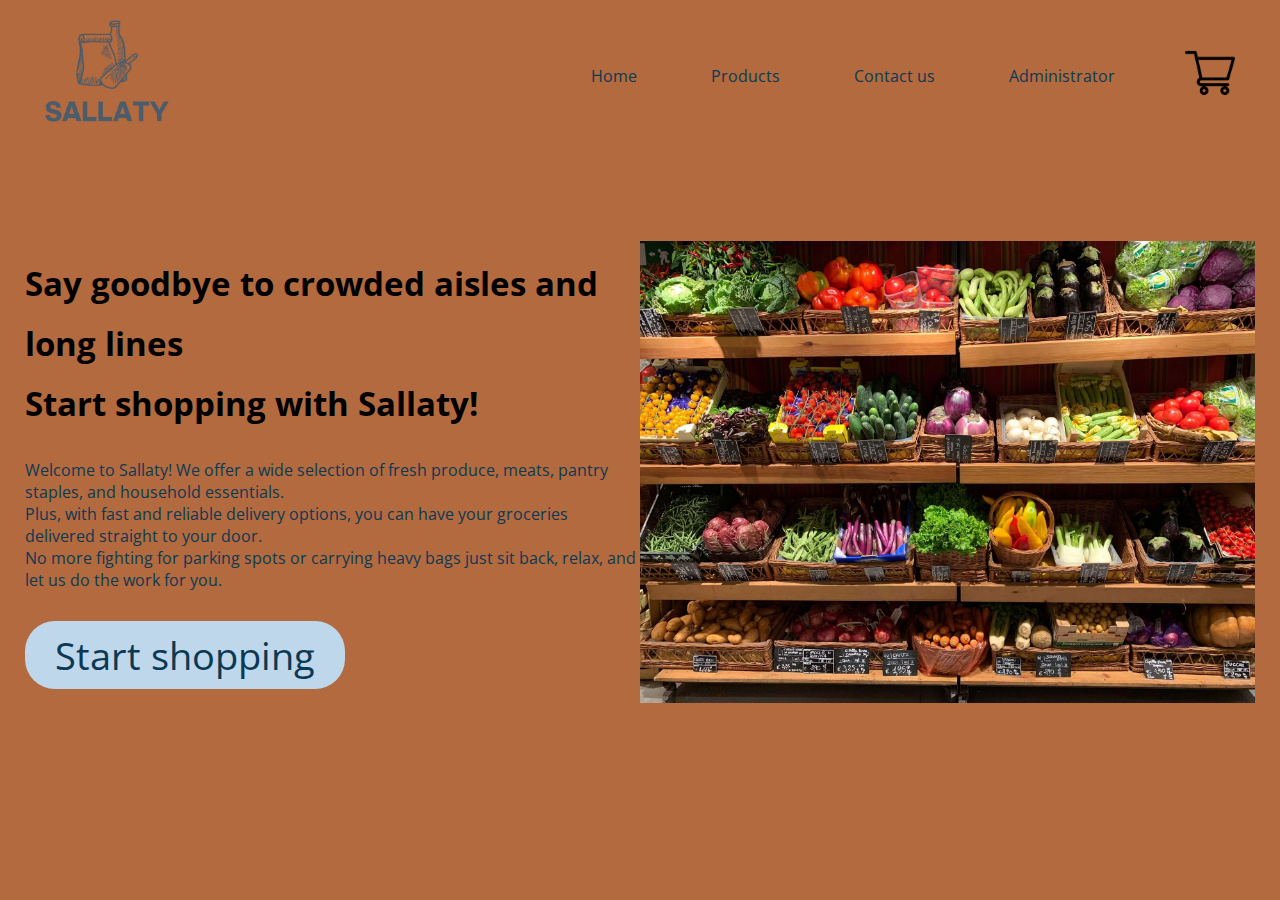
<file: index.html>
<!DOCTYPE html>
<html>

<head>
    <meta charset="UTF-8">
    <title>Sallaty</title>
    <link rel="stylesheet" href="style.css">
    <link rel="preconnect" href="https://fonts.googleapis.com">
    <link rel="preconnect" href="https://fonts.gstatic.com" crossorigin>
    <link href="https://fonts.googleapis.com/css2?family=Open+Sans:ital,wght@0,300;1,400;1,500;1,600;1,700&display=swap"
        rel="stylesheet">
</head>

<body class="body-color">
    <div class="header" id="myHeader">
        <div class="container">
            <div class="navbar">
                <div class="logo">
                    <a href="index.html"><img src="images/logo-corp-prev.png" width="125px"></a>
                </div>
                <nav>
                    <ul>
                        <li><a href="index.html">Home</a></li>
                        <li><a href="Products.php">Products</a></li>
                        <li><a href="Contact.html">Contact us</a></li>
                        <li><a href="Administrator.php">Administrator</a></li>
                    </ul>
                </nav>
                <a href="Cart.php"><img src="images/Cart.png" width="50px" height="50px"></a>
            </div>
            <div class="row">
                <div class="col-2">
                    <h1>Say goodbye to crowded aisles and long lines <br>Start shopping with Sallaty!</h1>
                    <p>Welcome to Sallaty! We offer a wide selection of fresh produce, meats, pantry staples, and
                        household essentials. <br>Plus, with fast and reliable delivery options, you can have your
                        groceries delivered straight to your door. <br>No more fighting for parking spots or carrying
                        heavy bags just sit back, relax, and let us do the work for you.</p>
                    <a href="Products.html" class="Start_shopping">Start shopping</a>
                </div>
                <div class="col-2">
                    <img src="images/assorted-fruits-on-brown-wooden-racks-1.jpg">
                </div>
            </div>
        </div>
    </div>
</body>
<script>
    window.onscroll = function () { myFunction() };

    var header = document.getElementById("myHeader");
    var sticky = header.offsetTop;

    function myFunction() {
        if (window.pageYOffset > sticky) {
            header.classList.add("sticky");
        } else {
            header.classList.remove("sticky");
        }
    }
</script>
</html>
</file>
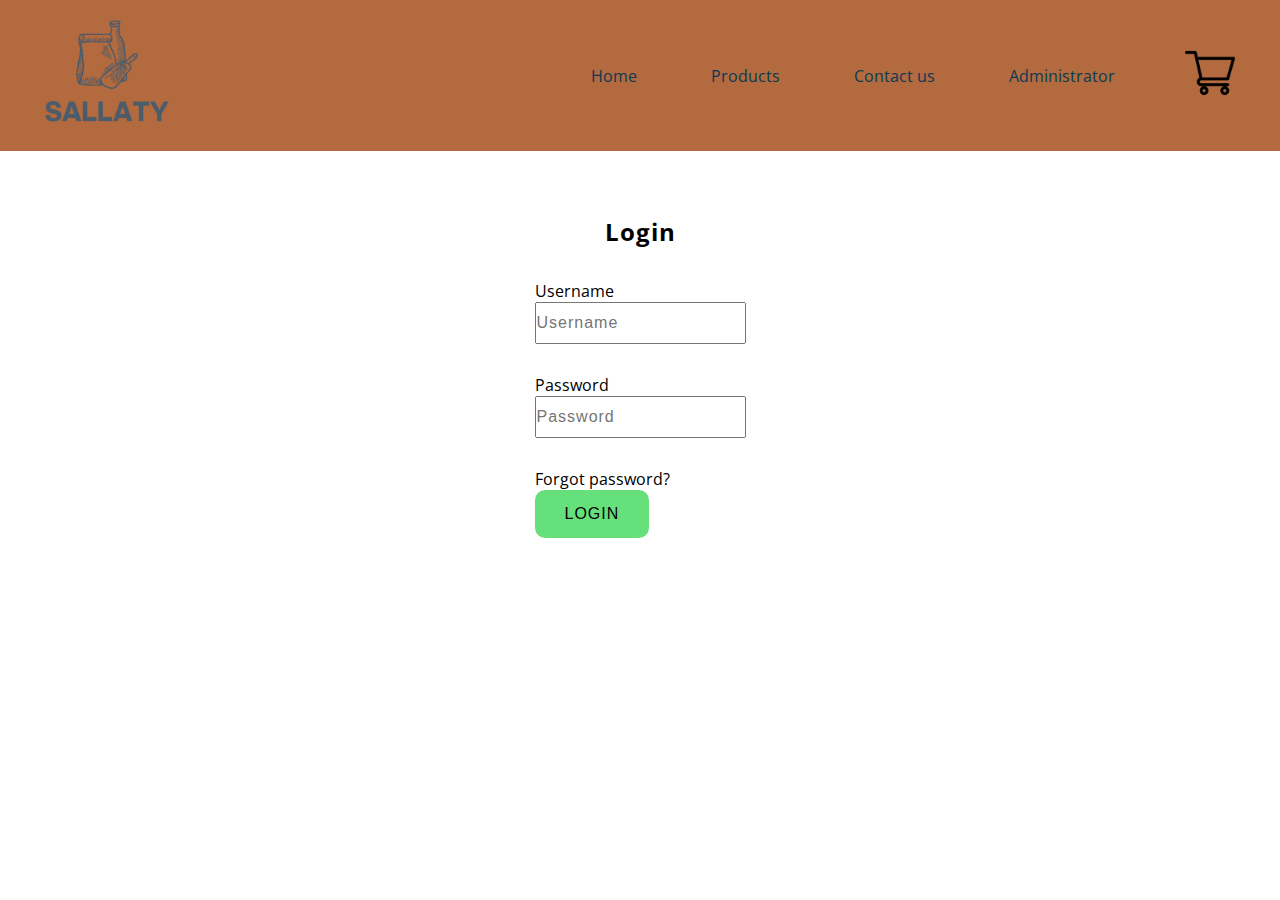
<file: Account.html>
<!DOCTYPE html>
<html>

<head>
    <meta charset="UTF-8">
    <title>Login-Sallaty</title>
    <link rel="stylesheet" href="style.css">
    <link rel="preconnect" href="https://fonts.googleapis.com">
    <link rel="preconnect" href="https://fonts.gstatic.com" crossorigin>
    <link href="https://fonts.googleapis.com/css2?family=Open+Sans:ital,wght@0,300;1,400;1,500;1,600;1,700&display=swap"
        rel="stylesheet">
</head>

<body>

    <div class="header">
        <div class="container">
            <div class="navbar">
                <div class="logo">
                    <a href="index.html"><img src="images/logo-corp-prev.png" width="125px"></a>
                </div>
                <nav>
                    <ul>
                      <li><a href="index.html">Home</a></li>
                      <li><a href="Products.html">Products</a></li>
                      <li><a href="Contact.html">Contact us</a></li>
                      <li><a href="Administrator.php">Administrator</a></li>
                    </ul>
                </nav>
                <a href="Cart.html"><img src="images/Cart.png" width="50px" height="50px"></a>
            </div>
        </div>
    </div>
    <div class="account">
        <form action="" class="form">
          <h2>Login</h2>
          <label for="loginUser">Username</label>
          <div class="input-group">
            <input
              type="text"
              name="loginUser" 
              id="loginUser" 
              placeholder="Username";
              required 
            />
            
          </div>
          <label for="loginPassword">Password</label>
          <div class="input-group">
            <input
              type="password"
              name="loginPassword"
              id="loginPassword"
              placeholder="Password";
              required
            />
            
          </div>
          <label><a href="">Forgot password?</a></label>
          <input type="submit" value="Login" class="submit-btn" />
        </form>
      </div>


</body>

</html>
</file>
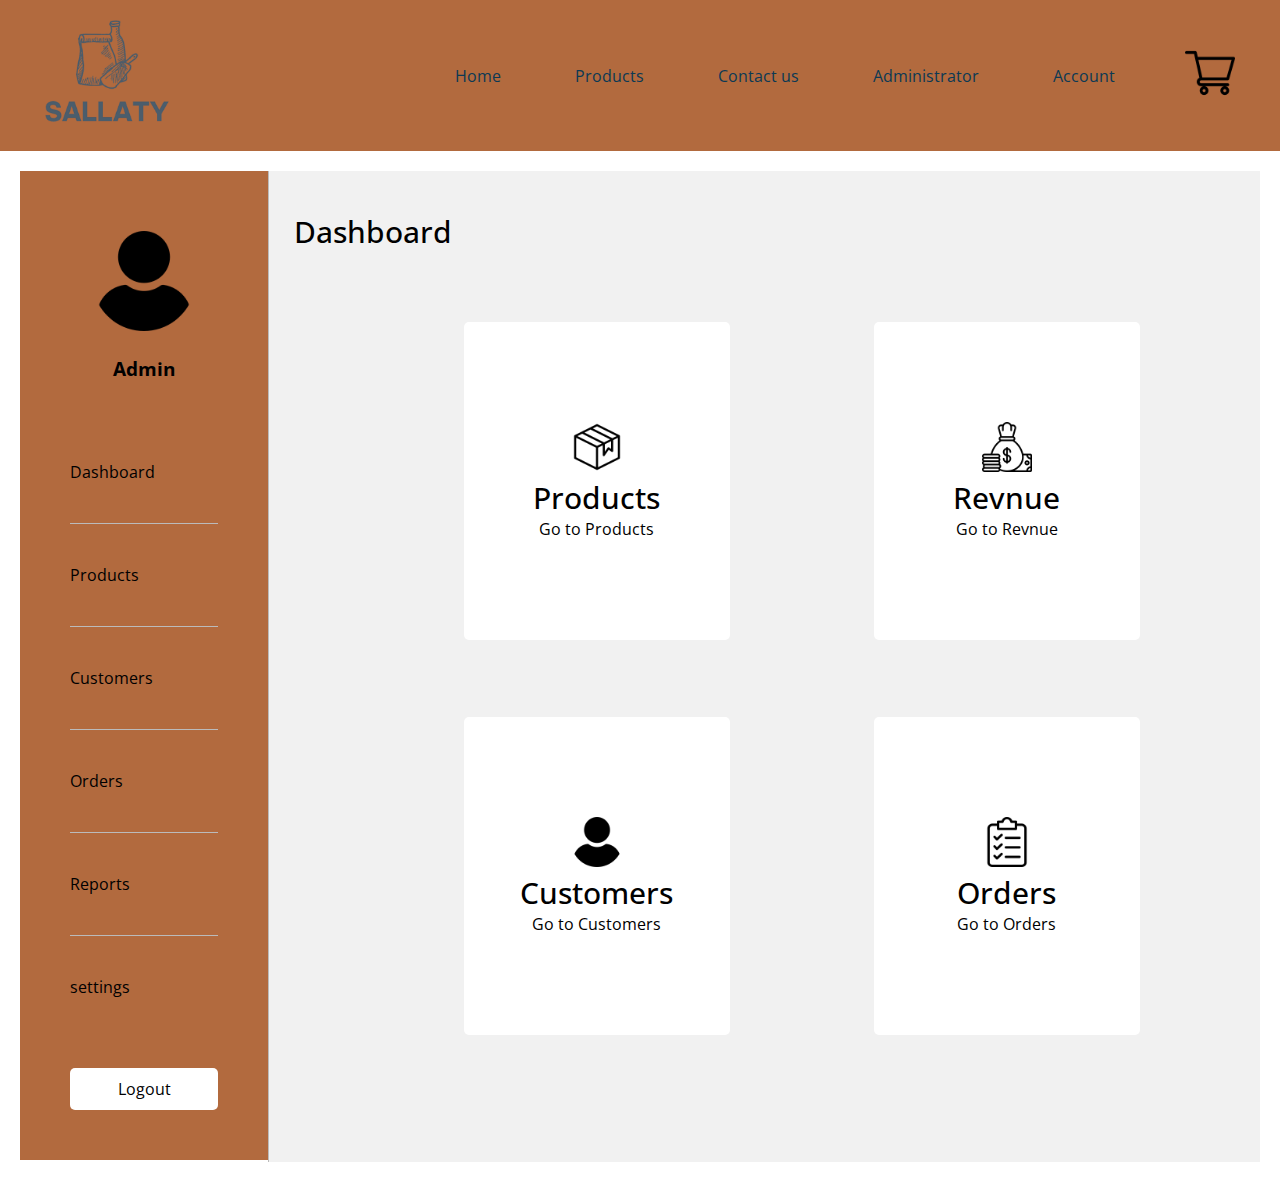
<file: Administrator.html>
<!DOCTYPE html>
<html>

<head>
    <meta charset="UTF-8">
    <title>Login-Sallaty</title>
    <link rel="stylesheet" href="style.css">
    <link rel="preconnect" href="https://fonts.googleapis.com">
    <link rel="preconnect" href="https://fonts.gstatic.com" crossorigin>
    <link href="https://fonts.googleapis.com/css2?family=Open+Sans:ital,wght@0,300;1,400;1,500;1,600;1,700&display=swap"
        rel="stylesheet">
     <style type="">
       .content{
        display: flex;
        flex-direction: row;
        justify-content: space-between;
        margin: 20px;
     
       }
         .side-admin-menu{
          width: 20%;
          height: 100%;
          background-color: #b26a3e;
          padding: 50px;
         }
         .side-admin-menu .admin-info{
          
          justify-content: space-between;
          margin: 0 auto;
          width: 100%;
          border-radius: 30px;
          height: 100%;

         } 
            .side-admin-menu .admin-info .admin-image{
            width: 100%;
            height: 100%;
            text-align: center;
            
            padding: 10px;
            }
            .side-admin-menu .admin-info .admin-name{
            width: 100%;
            height: 100%;
            
            text-align: center;
            padding: 10px;
            margin-bottom: 30px;
            }
            .side-admin-menu ul{    
            list-style-type: none;
            padding: 0px;
            }
            .side-admin-menu ul li{
            padding: 40px 0;
            border-bottom: 1px solid #bbb;
            }
            .side-admin-menu ul li a{
            text-decoration: none;
            color: #000;
            }
            .side-admin-menu ul li a:hover{
            color: #ffffff;
            }
            .side-admin-menu ul li:last-child{
            border-bottom: none;
            }
            .side-admin-menu ul li.active{
            background-color: #4CAF50;
            color: white;
            }
            .side-admin-menu .logout-btn{
            width: 100%;
            height: 100%;
            background-color: #ffffff;
            border-radius: 5px;
            text-align: center;
            padding: 10px;
            margin-top: 30px;
            }
            .side-admin-menu .logout-btn a{
            text-decoration: none;
            color: #000;
            }
            .side-admin-menu .logout-btn a:hover{
            color: #ff523b;
            }
            .Dashboard{
            width: 80%;
            height: 100%;
            background-color: #f1f1f1;
            padding-top: 40px;
            padding-left: 25px;
            padding-bottom: 0;
            
            border-left: 1px solid #bbb;
            }
            .Dashboard h1{
            font-size: 30px;
            font-weight: 500;
            font-family: 'Open Sans', sans-serif;


            }
            .dashboard-content{
            display: flex;
            flex-direction: row;
           
            margin-top: 20px;
            }
            .dashboard-content .dashboard-box-row{
            width: 30%;
            height: 100%;
            margin-left: 120px;
            border-radius: 10px;
            padding: 50px;
            }
            .dashboard-content .dashboard-box-row h2{
            font-size: 30px;
            font-weight: 500;
            }
            .dashboard-content .dashboard-box-row p{
            font-size: 20px;
            font-weight: 400;
            }
            .dashboard-content .dashboard-box-row .icon{
            width: 100%;
            height: 100%;
            background-color: #f1f1f1;
            text-align: center;
            padding: 10px;
            }
            .dashboard-content .dashboard-box-row .icon img{
            width: 100px;
            height: 100px;
            }
            .dashboard-content .dashboard-box-row .btn{
            width: 100%;
            height: 100%;
            background-color: #ff523b;
            border-radius: 5px;
            text-align: center;
            padding: 10px;
            margin-top: 30px;
            }
            .dashboard-content .dashboard-box-row .btn a{
            text-decoration: none;
            color: #000;
            }
            .dashboard-content .dashboard-box-row .btn a:hover{
            color: #ff523b;
            }
            .dashboard-content .dashboard-box-row .dashboard-box {
            width: 140%;    
            height: 100%;
            background-color: #ffffff;
            border-radius: 5px;
            text-align: center;
            padding-top: 100px;
            padding-bottom: 100px;
            
            margin-bottom: 77px;
            
           

          
            }
            

            
    
     </style>   
</head>

<body>

    <div class="header">
        <div class="container">
            <div class="navbar">
                <div class="logo">
                    <a href="index.html"><img src="images/logo-corp-prev.png" width="125px"></a>
                </div>
                <nav>
                    <ul>
                        <li><a href="index.html">Home</a></li>
                        <li><a href="Products.html">Products</a></li>
                        <li><a href="Contact.html">Contact us</a></li>
                        <li><a href="Administrator.html">Administrator</a></li>
                        <li><a href="Account.html">Account</a></li>
                    </ul>
                </nav>
                <a href="Cart.html"><img src="images/Cart.png" width="50px" height="50px"></a>
            </div>
        </div>
    </div>

    <div class="content">
        <div class="side-admin-menu">
            <div class="admin-info">
                <div class="admin-image">
                    <img src="images/user.png" width="100px" height="100px">
                </div>
                <div class="admin-name">
                    <h3>Admin</h3>
                </div>
                
                
            </div>
            
        
            <ul>
                <li><a href="Administratordash.html">Dashboard</a></li>
                <li><a href="Productspag3.html">Products</a></li>
                <li><a href="Customers.html">Customers</a></li>
                <li><a href="Orders.html">Orders</a></li>
                <li><a href="Reports.html">Reports</a></li>
                <li><a href="settings.html">settings</a></li>
            </ul>
            <div class="logout-btn">
                <a href="index.html">Logout</a>
            </div>

            
        </div>
        <div class="Dashboard">
            <h1>Dashboard</h1>
            <div class="dashboard-content">
                <div class="dashboard-box-row">
                    <div class="dashboard-box">
                        <div class="box-icon">
                            <img src="images/product.png" width="50px" height="50px">
                            
                        </div>
                        <h2>Products</h2>
                        
                        <a href="#">Go to Products</a>
                    </div>
                    <div class="dashboard-box">
                        <div class="box-icon">
                            <img src="images/user.png" width="50px" height="50px">
                            
                        </div>
                        <h2>Customers</h2>
                       
                        <a href="#">Go to Customers</a>
                    </div>
                    
                </div>
                <div class="dashboard-box-row">
                    <div class="dashboard-box">
                        <div class="box-icon">
                            <img src="images/money.png" width="50px" height="50px">

                        </div>
                        <h2>Revnue</h2>
                      
                        <a href="#">Go to Revnue</a>
                    </div>
                    <div class="dashboard-box">
                        <div class="box-icon">
                            <img src="images/clipboard.png" width="50px" height="50px">

                        </div>
                        <h2>Orders</h2>
                        
                        <a href="#">Go to Orders</a>
                    </div>
                    
                </div>
            </div>
            </div>

        

    </div>

    
        


</body>

</html>
</file>
<file: style.css>
/*--- Home/all pages ---*/
 * {
     margin: 0;
     padding: 0;
     box-sizing: border-box;
 }

 .navbar {
     display: flex;
     align-items: center;
     padding: 20px;
 }

 nav {
     flex: 1;
     text-align: right;

 }

 nav ul {
     display: inline-block;
     list-style-type: none;
 }

 nav li {
     display: inline-block;
     margin-right: 70px;
 }

 a {
     color: #000;
     text-decoration: none;
 }

 .header a {
     text-decoration: none;
     color: #0B3954;
 }

 p {
     color: #0B3954;
 }

 .container {
     margin: auto;
     padding-left: 25px;
     padding-right: 25px;
 }

 .body-color {
     background-color: #b26a3e;
 }

 .row {
     display: flex;
     align-items: center;
     flex-wrap: wrap;
     justify-content: space-around;
 }

 .col-2 {
     flex-basis: 50%;
     min-width: 300px;
 }

 .col-2 img {
     max-width: 100%;
     padding: 20px 0;
 }

 .col-2 h1 {
     font-size: 33px;
     line-height: 60px;
     margin: 25px 0;
 }

 .Start_shopping {
     display: inline-block;
     background-color: #BFD7EA;
     padding: 8px 30px;
     margin: 30px 0;
     border-radius: 30px;
     font-size: 38px;
 }

 .Start_shopping:hover {
     background-color: #565656;
 }

 .header {
     background: #b26a3e;
 }

 body {
     font-family: 'Open Sans', sans-serif;

 }

 .header .row {
     margin-top: 70px;
 }

 /* product */
 .lg-title,.md-title,.sm-title{
    font-family: 'Open Sans', sans-serif;
    padding: 0.6rem 0;
    text-transform: capitalize;
}
.lg-title{
    font-size: 2.5rem;
    font-weight: 500;
    text-align: center;
    padding: 1.3rem 0;
    opacity: 0.9;
}
.md-title{
    font-size: 2rem;
    font-family: 'Open Sans', sans-serif;
}
.sm-title{
    font-weight: 300;
    font-size: 1rem;
    text-transform: uppercase;
}
.text-light{
    font-size: 1rem;
    font-weight: 600;
    line-height: 1.5;
    opacity: 0.5;
    margin: 0.4rem 0;
}
.products{
    background: var(--alice-blue);
    padding: 3.2rem 0;
}
.products .text-light{
    text-align: center;
    width: 70%;
    margin: 0.9rem auto;
}
.product{
    margin: 2rem;
    position: relative;
}
.product-content{
    background: var(--gray);
    padding: 3rem 0.5rem 2rem 0.5rem;
    cursor: pointer;
}
.product-img{
    background: var(--white-light);
    box-shadow: 0 0 20px 10px var(--white-light);
    width: 200px;
    height: 200px;
    margin: 0 auto;
    border-radius: 50%;
    transition: background 0.5s ease;
}
.product-btns{
    display: flex;
    justify-content: center;
    margin-top: 1.4rem;
    opacity: 0;
    transition: opacity 0.6s ease;
}

.admin-product-btns{
    display: flex;
    justify-content: center;
    margin-top: 1.4rem;
    opacity: 0.6;
    transition: opacity 0.6s ease;
}

.btn-cart{
    background: #b26a3e;
    border: 5px solid black;
    padding: 0.8rem 0;
    width: 125px;
    font-family: 'Open Sans', sans-serif;
    text-transform: uppercase;
    cursor: pointer;
    border: none;
    transition: all 0.6s ease;
}

.btn-cart:hover{
    background: #b26a3e;
}
.product-info{
    background: white;
    padding: 2rem;
}
.product-info-top{
    display: flex;
    justify-content: space-between;
    align-items: center;
}
.product-name{
    color: black;
    display: block;
    text-decoration: none;
    font-size: 1rem;
    text-transform: uppercase;
    font-weight: bold;
}
.product-price{
    padding-top: 0.6rem;
    padding-right: 0.6rem;
    display: inline-block;
}
.product-img img{
    transition: transform 0.6s ease;
}
.product:hover .product-img img{
    transform: scale(1.1);
}
.product:hover .product-img{
    background: var(--carribean-green);
}
.product:hover .product-btns{
    opacity: 1;
}
.product:hover .admin-product-btns{
    opacity: 1;
}
.off-info .sm-title{
    background: var(--carribean-green);
    color: white;
    display: inline-block;
    padding: 0.5rem;
    position: absolute;
    top: 0;
    left: 0;
    writing-mode: vertical-lr;
    transform: rotate(180deg);
    z-index: 1;
    letter-spacing: 3px;
    cursor: pointer;
}


@media screen and (min-width: 992px){
    .product-items{
        display: grid;
        grid-template-columns: repeat(2, 1fr);
    }
}
@media screen and (min-width: 1200px){
    .product-items{
        grid-template-columns: repeat(3, 1fr);
    }
    .product{
        margin-right: 1rem;
        margin-left: 1rem;
    }
    .products .text-light{
        width: 50%;
    }
}

@media screen and (min-width: 1336px){
    .product-items{
        grid-template-columns: repeat(4, 1fr);
    }
}
 /*--- Login ---*/
 .account {
     justify-content: center;
     align-items: center;
     display: flex;
     height: 50vh;
     width: 100vw;
 }

 .login-form {
     position: relative;
     width: 100%;
     max-width: 400px;
     padding: 80px 50px 50px;
     background: #565656;
     border-radius: 10px;
     color: #fff;
     box-shadow: 0 25px 35px rgba(0, 0, 0, 0.5);
 }

 .submit-btn {
     display: block;
     margin-left: calc;
     border: none;
     outline: none;
     background: #55dd6ce5;
     font-size: 1rem;
     text-transform: uppercase;
     letter-spacing: 1px;
     padding: 15px 30px;
     border-radius: 10px;

 }

 .form .input-group {
     position: relative;
 }

 .form .input-group label {
     position: absolute;
     top: 0;
     left: 0;
     padding: 10px 0;
     font-size: 1rem;
 }

 .form .input-group input {
     width: 100%;
     padding: 10px 0;
     font-size: 1rem;
     letter-spacing: 1px;
     margin-bottom: 30px;
 }

 .form h2 {
     text-align: center;
     letter-spacing: 1px;
     margin-bottom: 2rem;
     color: black;
 }

 /*--- cart items ---*/
 .small-container {
     margin: 80px auto;
     margin-left: 500px;
     margin-right: 500px;
 }

 .Cart-Table {
     width: 100%;
     border-collapse: collapse;

 }

 .cart-info {
     display: flex;
     flex-wrap: wrap;
 }

 .cart-Name-Pirce {
     text-align: center;
 }

 th {
     text-align: left;
     padding: 5px;
     color: #fff;
     background: #b26a3e;
     font-weight: normal;
 }

 td {
     padding: 10px 5px;
 }

 td input {
     width: 40px;
     height: 30px;
     padding: 5px;
 }

 td a {
     color: #ff523b;
     font-size: 12px;
 }

 td img {
     width: 80px;
     height: 80px;
     margin-right: 10px;
 }

 .total-price {
     display: flex;
     justify-content: flex-end;
 }

 .total-price table {
     border-top: 3px solid #b26a3e;
     width: 100%;
     max-width: 350px;
 }

 /*---  Administrator  ---*/
 .content {
     display: flex;
     flex-direction: row;
     justify-content: space-between;
     margin: 20px;

 }

 .side-admin-menu {
     width: 20%;
     height: 100%;
     background-color: #b26a3e;
     padding: 50px;
 }

 .side-admin-menu .admin-info {

     justify-content: space-between;
     margin: 0 auto;
     width: 100%;
     border-radius: 30px;
     height: 100%;

 }

 .side-admin-menu .admin-info .admin-image {
     width: 100%;
     height: 100%;
     text-align: center;

     padding: 10px;
 }

 .side-admin-menu .admin-info .admin-name {
     width: 100%;
     height: 100%;

     text-align: center;
     padding: 10px;
     margin-bottom: 30px;
 }

 .side-admin-menu ul {
     list-style-type: none;
     padding: 0px;
 }

 .side-admin-menu ul li {
     padding: 40px 0;
     border-bottom: 1px solid #bbb;
 }

 .side-admin-menu ul li a {
     text-decoration: none;
     color: #000;
 }

 .side-admin-menu ul li a:hover {
     color: #ffffff;
 }

 .side-admin-menu ul li:last-child {
     border-bottom: none;
 }

 .side-admin-menu ul li.active {
     background-color: #4CAF50;
     color: white;
 }

 .side-admin-menu .logout-btn {
     width: 100%;
     height: 100%;
     background-color: #ffffff;
     border-radius: 5px;
     text-align: center;
     padding: 10px;
     margin-top: 30px;
 }

 .side-admin-menu .logout-btn a {
     text-decoration: none;
     color: #000;
 }

 .side-admin-menu .logout-btn a:hover {
     color: #ff523b;
 }

 .Dashboard {
     width: 80%;
     height: 100%;
     background-color: #f1f1f1;
     padding-top: 40px;
     padding-left: 25px;
     padding-bottom: 0;

     border-left: 1px solid #bbb;
 }

 .Dashboard h1 {
     font-size: 30px;
     font-weight: 500;
     font-family: 'Open Sans', sans-serif;


 }

 .dashboard-content {
     display: flex;
     flex-direction: row;

     margin-top: 20px;
 }

 .dashboard-content .dashboard-box-row {
     width: 30%;
     height: 100%;
     margin-left: 120px;
     border-radius: 10px;
     padding: 50px;
 }

 .dashboard-content .dashboard-box-row h2 {
     font-size: 30px;
     font-weight: 500;
 }

 .dashboard-content .dashboard-box-row p {
     font-size: 20px;
     font-weight: 400;
 }

 .dashboard-content .dashboard-box-row .icon {
     width: 100%;
     height: 100%;
     background-color: #f1f1f1;
     text-align: center;
     padding: 10px;
 }

 .dashboard-content .dashboard-box-row .icon img {
     width: 100px;
     height: 100px;
 }

 .dashboard-content .dashboard-box-row .btn {
     width: 100%;
     height: 100%;
     background-color: #ff523b;
     border-radius: 5px;
     text-align: center;
     padding: 10px;
     margin-top: 30px;
 }

 .dashboard-content .dashboard-box-row .btn a {
     text-decoration: none;
     color: #000;
 }

 .dashboard-content .dashboard-box-row .btn a:hover {
     color: #ff523b;
 }

 .dashboard-content .dashboard-box-row .dashboard-box {
     width: 140%;
     height: 100%;
     background-color: #ffffff;
     border-radius: 5px;
     text-align: center;
     padding-top: 100px;
     padding-bottom: 100px;

     margin-bottom: 77px;


     /*--- Header Script ---*/

 }

 .sticky {
     position: fixed;
     top: 0;
     left: 0;
     right: 0;
     z-index: 1;
 }

 /*--- One Product ---*/
 .product-container {
     max-width: 800px;
     margin: auto;
     background-color: #f3f3f3;
     padding: 20px;
     border-radius: 10px;
     box-shadow: 0px 0px 10px #ccc;
     text-align: center;
 }

 .product-name-one {
     font-size: 36px;
     font-weight: bold;
     margin-top: 20px;
     color: #333;
 }

 .product-image {
     width: 50%;
     margin-top: 20px;
 }

 .product-Category-name {
     font-size: 18px;
     font-weight: bold;
     margin-top: 20px;
     color: #333;
 }

 .product-description {
     font-size: 16px;
     margin-top: 20px;
     color: #333;
     line-height: 1.5;
 }

 .product-price {
     font-size: 20px;
     font-weight: bold;
     margin-top: 20px;
     color: #b26a3e;
 }


 /*--- Display Orders + Customers ---*/
 .Display-Orders {
     display: flex;
     flex-direction: column;
     align-items: center;
     margin: auto;
     width: 80%;
     padding: 50px;
     border-radius: 10px;
     background-color: #f1f1f1;
     margin-top: 30px;
 }

 .Table-Orders {
     text-align: center;
     width: 70%;
     border-collapse: collapse;
     margin-top: 30px;
 }

 .More-Information-btn {
     width: 100%;
     height: 100%;
     background-color: #ff523b;
     border-radius: 5px;
     text-align: center;
     padding: 10px;
 }

 .More-Information-btn a {
     text-decoration: none;
     color: #000;
 }

 .Table-Orders th {
     background-color: #ff523b;
     color: #fff;
 }

 .Table-Orders td,
 th {
     border: 1px solid #ddd;
     padding: 8px;
 }

 .Table-Orders tr:nth-child(even) {
     background-color: #f2f2f2;
 }

 .Table-Orders tr:hover {
     background-color: #ddd;
 }

 .Table-Orders th {
     text-align: center;
     padding-top: 12px;
     padding-bottom: 12px;
     background-color: #ff523b;
     color: white;
 }

 .back-image {
     position: absolute;
     left: 0;
     margin-left: 11%;
 }
/*--- Revnue ---*/
 .chart {
     width: 50%;
     margin: auto;
 }
/*--- Map ---*/
 #map {
     width: 500px;
     height: 500px;
 }
 /*--- Regester + add product ---*/
 .add-product{
    width: 100%;
    height: 100%;
    background-color: #f2f2f2;
    padding: 50px 0;
} 
.add-product .container{
    width: 80%;
    height: 100%;
    margin: 0 auto;
}
.add-product .add-product-title{
    width: 100%;
    height: 100%;
    text-align: center;
    padding: 10px;
}
.add-product .add-product-form{
    width: 100%;
    height: 100%;
    padding: 10px;
}
.add-product .add-product-form-row{
    width: 100%;
    height: 100%;
    display: flex;
    flex-direction: row;
    justify-content: space-between;
    margin: 20px 0;
}
.add-product .add-product-form-col{
    width: 45%;
    height: 100%;
    padding: 10px;
}
.add-product .add-product-form-col label{
    width: 100%;
    height: 100%;
    display: block;
    margin-bottom: 10px;
}
.add-product .add-product-form-col input{
    width: 100%;
    height: 100%;
    padding: 10px;
    border: 1px solid #ccc;
    border-radius: 5px;
}
.add-product .add-product-form-col textarea{
    width: 100%;
    height: 100%;
    padding: 10px;
    border: 1px solid #ccc;
    border-radius: 5px;
}
.add-product .add-product-form-col select{
    width: 100%;
    height: 100%;
    padding: 10px;
    border: 1px solid #ccc;
    border-radius: 5px;
}
.add-product .add-product-form-col button{
    width: 100%;
    height: 100%;
    padding: 10px;
    border: 1px solid #ccc;
    border-radius: 5px;
    background-color: #b26a3e;
    color: #fff;
    font-weight: 600;
    cursor: pointer;
}
/*--- Admin Product ---*/
.products .edit-products{
    display: flex;
    flex-direction: row;
    background-color: #b26a3e;
    width: 100%;
   
}
.products .edit-products a{
    margin-left: 20px;
   
}
.products .edit-products button{
    width: 140px;
    height: 50px;
    background-color: #b26a3e;;
    border: none;
    color: #fff;
    font-size: 16px;
    font-weight: 600;
    cursor: pointer;
    opacity: 0.8;
    transition: 1s;
}
.products .edit-products button:hover{
    opacity: 1;
    background-color: #FFA62B;
   
}
.products .edit-products input{
    width: 140px;
    height: 50px;
    background-color: #b26a3e;;
    border: none;
    color: #fff;
    font-size: 16px;
    font-weight: 600;
    cursor: pointer;
    opacity: 0.8;
    transition: 1s;
}
.products .edit-products input:hover{
    opacity: 1;
    background-color: #FFA62B;
   
}
</file>
